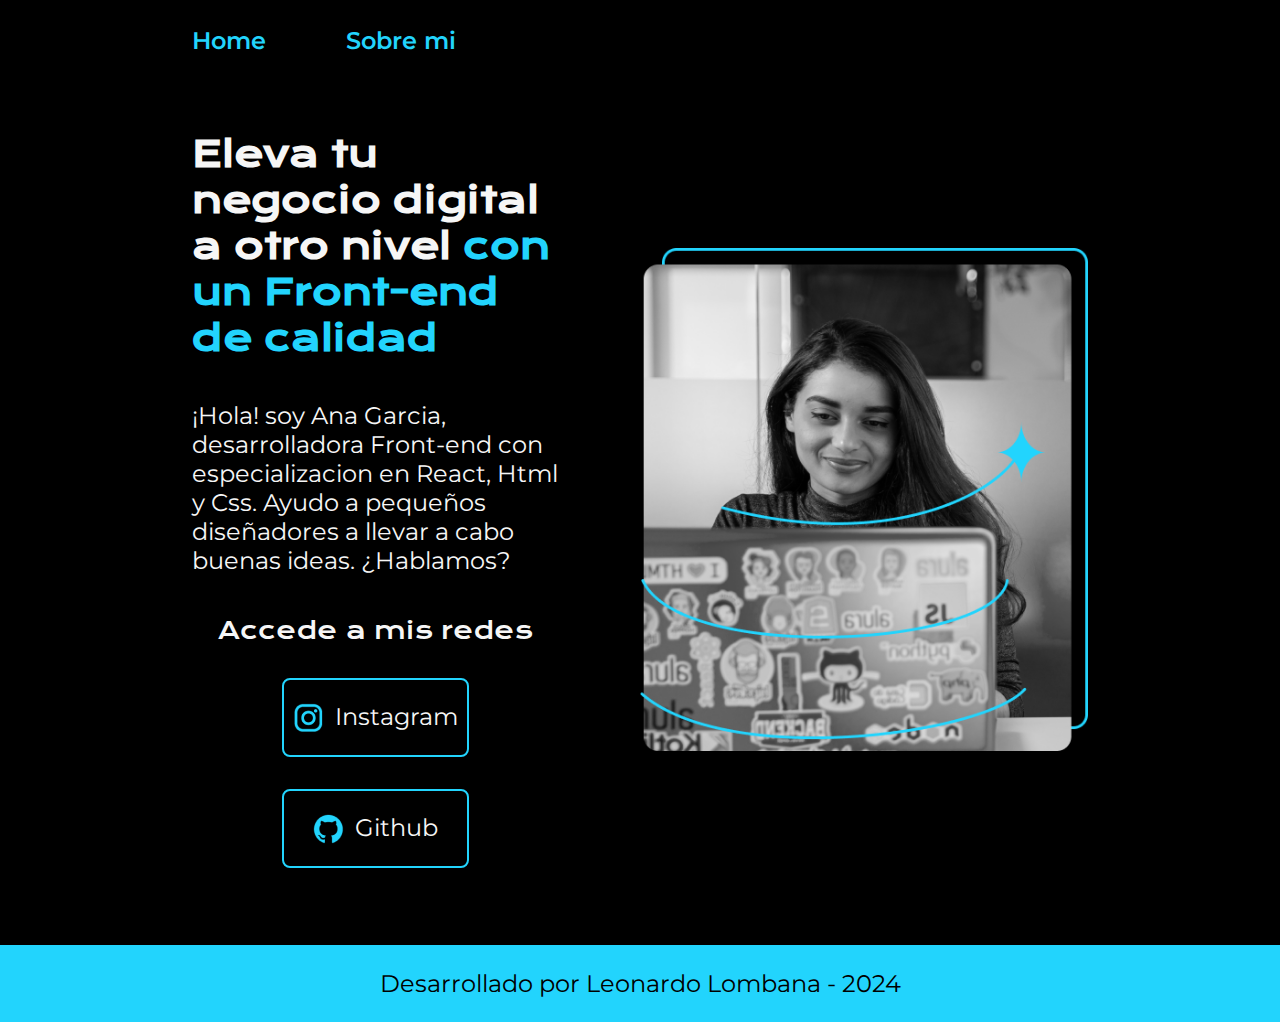
<file: index.html>
<!DOCTYPE html>
<html lang="en">
<head>
    <meta charset="UTF-8">
    <meta name="viewport" content="width=device-width, initial-scale=1.0">
    <title>Portafolio</title>
    <link rel="stylesheet" href="../style/style.css">
</head>
<body>
    <header class="header">
        <nav class="header__menu">
            <a class="header__menu__link" href="index.html">Home</a>
            <a class="header__menu__link" href="about.html">Sobre mi</a>
        </nav>
    </header>
    <main class="presentacion">
        <section class="presentacion__contenido">
            <h1 class="presentacion__contenido__titulo">
                Eleva tu negocio digital a otro nivel <strong class="titulo-destaque">con un Front-end de calidad</strong>        
            </h1>
            <p class="presentacion__contenido__texto">
                ¡Hola! soy Ana Garcia, desarrolladora Front-end con especializacion en React, Html y Css. 
                Ayudo a pequeños diseñadores a llevar a cabo buenas ideas. ¿Hablamos?
            </p>

            <div class="presentacion__enlaces">
                <h2 class="presentacion__enlaces__subtitulo">Accede a mis redes</h2>
                <a class="presentacion__enlaces__link" href="https://www.instagram.com"> <img src="./assets/instagram.png" alt="">Instagram</a>
                <a class="presentacion__enlaces__link" href="https://www.github.com"> <img src="./assets/github.png" alt="">Github</a>
            </div>

        </section>
        <img  class="presentacion__imagen" src="./assets/Imagem.png" alt="Foto de Ana Estudiando">
    </main>
    <footer class="footer">
        <p>Desarrollado por Leonardo Lombana - 2024</p>
    </footer>
</body>
</html>
</file>
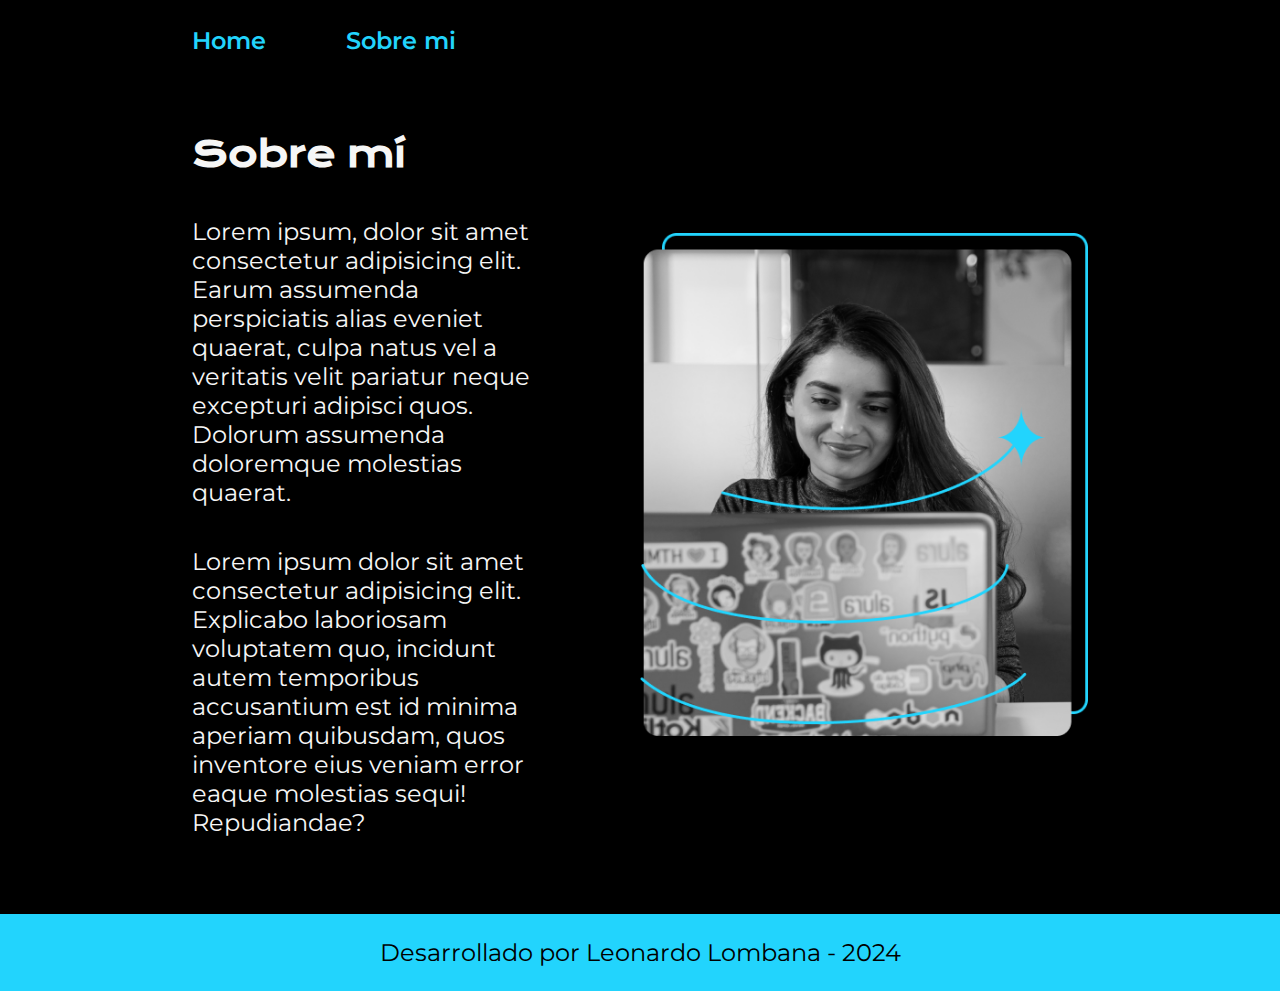
<file: about.html>
<!DOCTYPE html>
<html lang="en">
<head>
    <meta charset="UTF-8">
    <meta name="viewport" content="width=device-width, initial-scale=1.0">
    <title>sobre mí</title>
    <link rel="stylesheet" href="../style/style.css">
</head>
<body>
    <header class="header">
        <nav class="header__menu">
            <a class="header__menu__link" href="index.html">Home</a>
            <a class="header__menu__link" href="about.html">Sobre mi</a>
        </nav>
    </header>
    <main class="presentacion">
        <section class="presentacion__contenido">
            <h1 class="presentacion__contenido__titulo">Sobre mí</h1>
            <p class="presentacion__contenido__texto">Lorem ipsum, dolor sit amet consectetur adipisicing elit. Earum assumenda perspiciatis alias eveniet quaerat, culpa natus vel a veritatis velit pariatur neque excepturi adipisci quos. Dolorum assumenda doloremque molestias quaerat.</p>
            <p class="presentacion__contenido__texto">Lorem ipsum dolor sit amet consectetur adipisicing elit. Explicabo laboriosam voluptatem quo, incidunt autem temporibus accusantium est id minima aperiam quibusdam, quos inventore eius veniam error eaque molestias sequi! Repudiandae?</p>
        </section>
        <img class="presentacion__imagen" src="./assets/Imagem.png" alt="Foto de Ana Estudiando">
    </main>
    <footer class="footer">
        <p>Desarrollado por Leonardo Lombana - 2024</p>
    </footer>
</body>
</html>
</file>
<file: style/style.css>
@import url('https://fonts.googleapis.com/css2?family=Krona+One&family=Montserrat:ital,wght@0,100..900;1,100..900&display=swap');

:root{
    --color-primario: #000000;
    --color-secundario: #f6f6f6;
    --color-terciario: #22d4fd;
    --color-hover: #272727;
    
    --fuente-monserrat: "Montserrat", sans-serif;
    --fuente-krona-One: "Krona One", sans-serif;

}

*{
    padding: 0;
    margin: 0;
}

body{
    background-color: var(--color-primario);
    color:var(--color-secundario);
    box-sizing: border-box;
}

.header{
    padding: 2% 0% 0% 15%;
}

.header__menu{
    display: flex;
    gap: 80px;
}

.header__menu__link{
    font-family: var(--fuente-monserrat);
    font-size: 1.5rem;
    font-weight: 600;
    color: var(--color-terciario);
    text-decoration: none;
}

.presentacion{
    display: flex;
    align-items: center;
    padding: 6% 15%;
    justify-content: space-between;
    gap: 82px;
}

.presentacion__contenido{
    width: 50%;
    display: flex;
    flex-direction: column;
    gap: 40px;
}

.presentacion__contenido__titulo{
    font-size: 2.25rem;
    font-family: var(--fuente-krona-One);
}

.titulo-destaque{
    color: var(--color-terciario);
}

.presentacion__contenido__texto{
    font-size: 1.5rem;
    font-family: var(--fuente-monserrat);
    
}

.presentacion__enlaces{
    display: flex;
    justify-content: space-between;
    flex-direction: column;
    align-items: center;
    gap: 32px;
}

.presentacion__enlaces__subtitulo{
    font-family: var(--fuente-krona-One);
    font-size: 1.5rem;
    font-weight: 400;
}

.presentacion__enlaces__link{
    width: 50%;
    text-align: center;
    padding: 21.5px 0 ;
    border-radius: 8px;
    font-family: var(--fuente-monserrat);
    font-size: 1.5rem;
    font-weight: 600px;
    text-decoration: none;
    color: var(--color-secundario);
    border: 2px solid var(--color-terciario);
    display: flex;
    justify-content: center;
    gap: 10px;
}

.presentacion__enlaces__link:hover{
    background-color:var(--color-hover);
}

.presentacion__imagen{
    width: 50%;
}

.footer{
    background-color: var(--color-terciario);
    padding: 24px;
    color: var(--color-primario);
    text-align: center;
    font-family: var(--fuente-monserrat);
    font-size:1.5rem ;
    font-weight: 400;
}

@media (max-width: 1200px) {

    .header{
        padding: 10%;
    }

    .header__menu{
        justify-content: center;
    }

    .presentacion{
        flex-direction: column-reverse;
        padding: 5%;
    }

    .presentacion__contenido{
        width: auto;
    }

}
</file>
